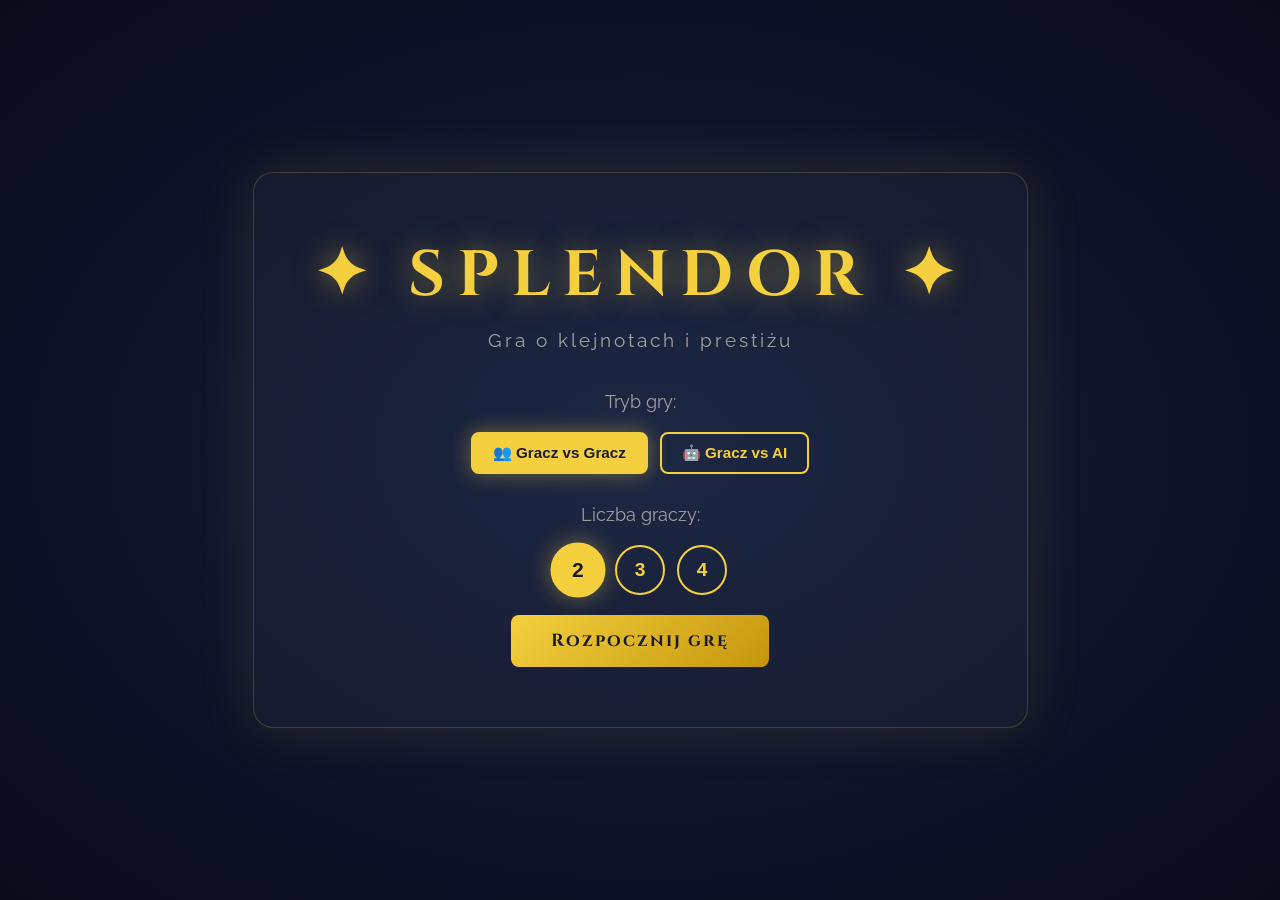
<file: index.html>
<!DOCTYPE html>
<html lang="pl">
<head>
    <meta charset="UTF-8">
    <meta name="viewport" content="width=device-width, initial-scale=1.0, maximum-scale=1.0, user-scalable=no">
    <meta name="apple-mobile-web-app-capable" content="yes">
    <meta name="mobile-web-app-capable" content="yes">
    <title>Splendor - Klon gry planszowej</title>
    <link rel="icon" href="data:image/svg+xml,<svg xmlns='http://www.w3.org/2000/svg' viewBox='0 0 100 100'><text y='.9em' font-size='90'>💎</text></svg>">
    <link rel="stylesheet" href="style.css">
    <link href="https://fonts.googleapis.com/css2?family=Cinzel:wght@400;700;900&family=Raleway:wght@300;400;600;700&display=swap" rel="stylesheet">
</head>
<body>
    <div id="app">
        <!-- Menu startowe -->
        <div id="start-menu" class="screen active">
            <div class="menu-container">
                <h1 class="game-title">✦ SPLENDOR ✦</h1>
                <p class="subtitle">Gra o klejnotach i prestiżu</p>
                <div class="menu-options">
                    <label>Tryb gry:</label>
                    <div class="mode-select">
                        <button class="mode-btn active" data-mode="pvp">👥 Gracz vs Gracz</button>
                        <button class="mode-btn" data-mode="ai">🤖 Gracz vs AI</button>
                    </div>
                    
                    <label>Liczba graczy:</label>
                    <div class="player-select">
                        <button class="player-btn active" data-players="2">2</button>
                        <button class="player-btn" data-players="3">3</button>
                        <button class="player-btn" data-players="4">4</button>
                    </div>
                    
                    <div id="ai-options" class="ai-options hidden">
                        <label>Poziom trudności AI:</label>
                        <div class="difficulty-select">
                            <button class="diff-btn" data-diff="easy">Łatwy</button>
                            <button class="diff-btn active" data-diff="medium">Średni</button>
                            <button class="diff-btn" data-diff="hard">Trudny</button>
                        </div>
                    </div>
                    
                    <button id="start-game" class="btn-primary">Rozpocznij grę</button>
                </div>
            </div>
        </div>

        <!-- Ekran gry -->
        <div id="game-screen" class="screen">
            <div id="game-main">
                <div id="nobles-area">
                    <h3>Szlachcice</h3>
                    <div id="nobles-row"></div>
                </div>

                <div id="game-board">
                    <div id="bank-area">
                        <h3>Bank żetonów</h3>
                        <div id="bank-tokens" class="token-row"></div>
                    </div>

                    <div id="cards-area">
                        <div class="card-tier" id="tier-3">
                            <div class="deck-pile" data-tier="3">
                                <span class="deck-count"></span>
                                <span class="deck-dots">•••</span>
                            </div>
                            <div class="card-row" id="tier-3-cards"></div>
                        </div>
                        <div class="card-tier" id="tier-2">
                            <div class="deck-pile" data-tier="2">
                                <span class="deck-count"></span>
                                <span class="deck-dots">••</span>
                            </div>
                            <div class="card-row" id="tier-2-cards"></div>
                        </div>
                        <div class="card-tier" id="tier-1">
                            <div class="deck-pile" data-tier="1">
                                <span class="deck-count"></span>
                                <span class="deck-dots">•</span>
                            </div>
                            <div class="card-row" id="tier-1-cards"></div>
                        </div>
                    </div>
                </div>

                <div id="players-area">
                </div>
            </div>
        </div>

        <!-- Modal zwrotu żetonów -->
        <div id="return-tokens-modal" class="modal hidden">
            <div class="modal-content">
                <h3>Musisz zwrócić żetony (max 10)</h3>
                <p>Posiadasz <span id="token-count-display">0</span> żetonów. Zwróć <span id="tokens-to-return">0</span>.</p>
                <div id="return-token-options"></div>
                <button id="confirm-return" class="btn-primary" disabled>Potwierdź</button>
            </div>
        </div>

        <!-- Modal końca gry -->
        <div id="game-over-modal" class="modal hidden">
            <div class="modal-content">
                <h2>🏆 Koniec gry!</h2>
                <p id="winner-text"></p>
                <button id="play-again" class="btn-primary">Zagraj ponownie</button>
            </div>
        </div>
    </div>

    <script src="data.js"></script>
    <script src="game.js"></script>
    <script src="ai.js"></script>
    <script src="ui.js"></script>
    <script src="main.js"></script>
</body>
</html>
</file>
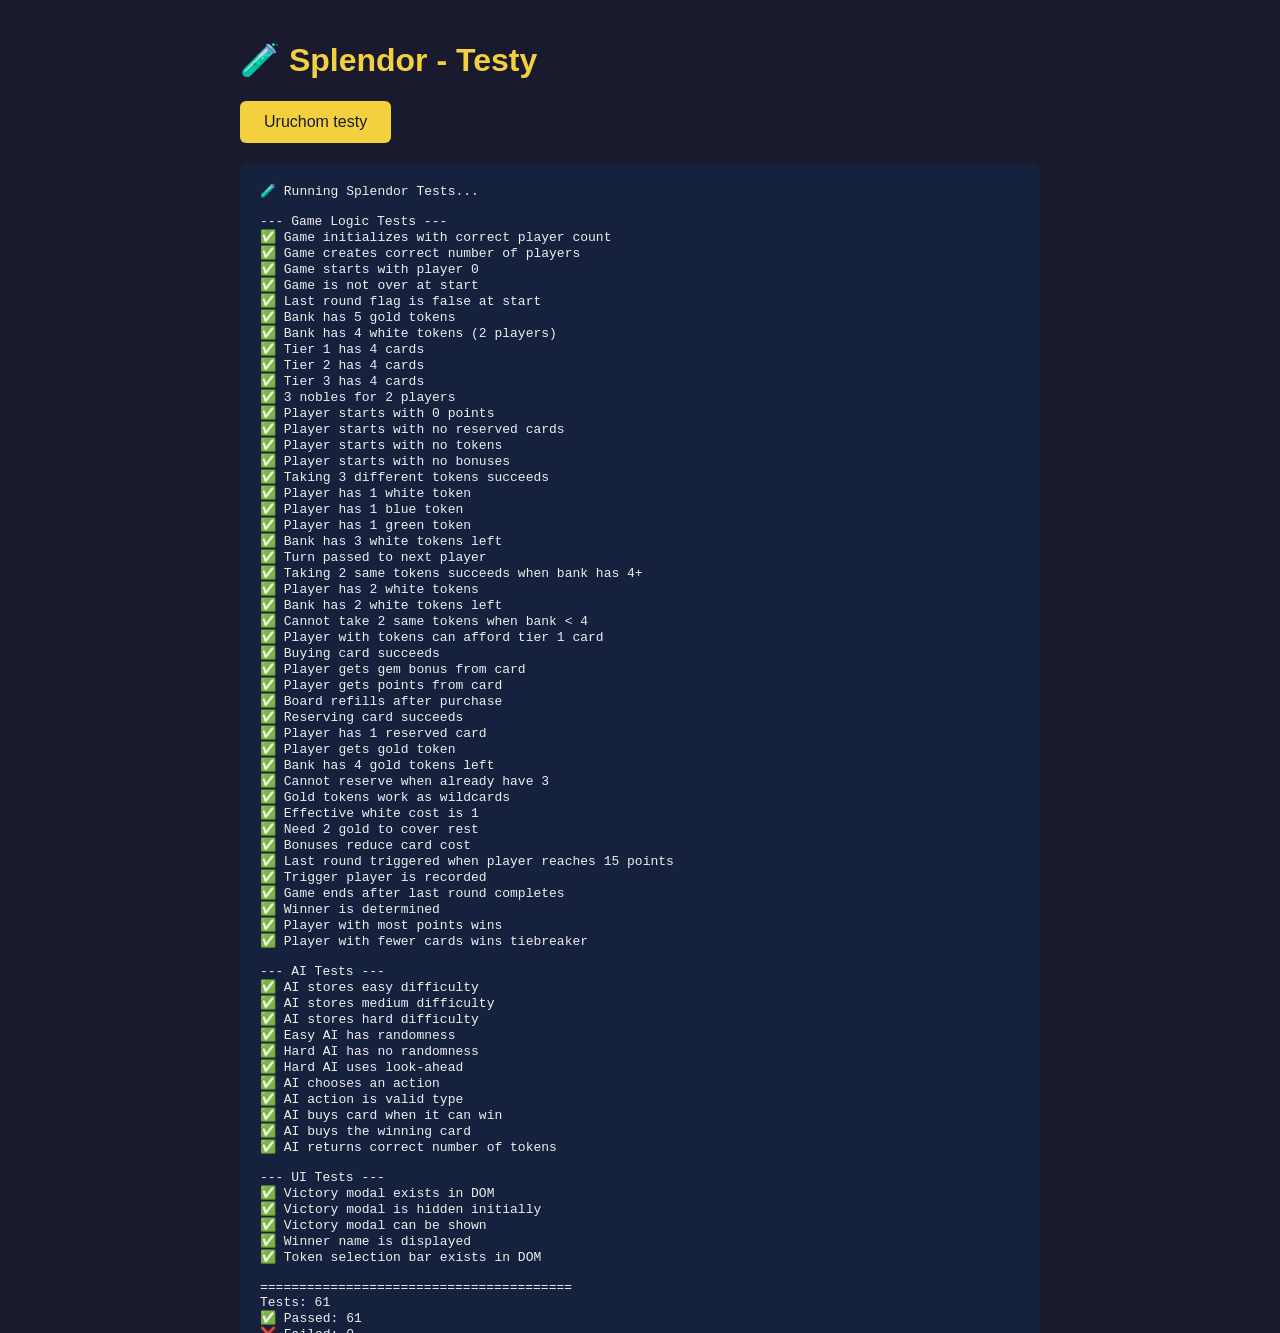
<file: tests.html>
<!DOCTYPE html>
<html lang="pl">
<head>
    <meta charset="UTF-8">
    <meta name="viewport" content="width=device-width, initial-scale=1.0">
    <title>Splendor - Testy</title>
    <style>
        body {
            font-family: 'Segoe UI', sans-serif;
            background: #1a1a2e;
            color: #eee;
            padding: 20px;
            max-width: 800px;
            margin: 0 auto;
        }
        h1 {
            color: #f4d03f;
        }
        #results {
            background: #16213e;
            padding: 20px;
            border-radius: 8px;
            white-space: pre-wrap;
            font-family: monospace;
        }
        button {
            background: #f4d03f;
            color: #1a1a2e;
            border: none;
            padding: 12px 24px;
            font-size: 16px;
            border-radius: 6px;
            cursor: pointer;
            margin-bottom: 20px;
        }
        button:hover {
            background: #f1c40f;
        }
        .hidden { display: none !important; }
    </style>
</head>
<body>
    <h1>🧪 Splendor - Testy</h1>
    <button onclick="runTests()">Uruchom testy</button>
    <div id="results"></div>

    <div id="app" style="display:none;">
        <div id="game-over-modal" class="modal hidden">
            <div class="modal-content">
                <p id="winner-text"></p>
            </div>
        </div>
        <div id="token-selection-bar"></div>
    </div>

    <script src="data.js"></script>
    <script src="game.js"></script>
    <script src="ai.js"></script>
    <script src="tests.js"></script>
    <script>
        const originalLog = console.log;
        const originalError = console.error;
        let output = '';
        
        console.log = function(...args) {
            output += args.join(' ') + '\n';
            originalLog.apply(console, args);
        };
        
        console.error = function(...args) {
            output += args.join(' ') + '\n';
            originalError.apply(console, args);
        };
        
        window.runTests = function() {
            output = '';
            const tests = new SplendorTests();
            tests.runAll();
            document.getElementById('results').textContent = output;
        };
        
        runTests();
    </script>
</body>
</html>
</file>
<file: style.css>
/* ============================================
   SPLENDOR - Arkusz stylów v2 (z animacjami)
   ============================================ */

/* --- Reset & Base --- */
* {
    margin: 0;
    padding: 0;
    box-sizing: border-box;
    -webkit-tap-highlight-color: transparent;
}

html {
    touch-action: manipulation;
}

:root {
    --color-white: #f0e6d3;
    --color-blue: #1a5276;
    --color-green: #1e8449;
    --color-red: #c0392b;
    --color-black: #2c3e50;
    --color-gold: #f4d03f;

    --gem-white: #e8e0d0;
    --gem-blue: #2980b9;
    --gem-green: #27ae60;
    --gem-red: #e74c3c;
    --gem-black: #34495e;
    --gem-gold: #f1c40f;

    --bg-primary: #1a1a2e;
    --bg-secondary: #16213e;
    --bg-card: #0f3460;
    --bg-surface: #1a1a2e;
    --text-primary: #e0e0e0;
    --text-secondary: #a0a0a0;
    --text-accent: #f4d03f;
    --border-color: #333;

    --tier1-color: #2d5016;
    --tier2-color: #4a3010;
    --tier3-color: #1a2a5a;
}

body {
    font-family: 'Raleway', sans-serif;
    background: var(--bg-primary);
    color: var(--text-primary);
    min-height: 100vh;
    overflow-x: hidden;
}

h1, h2, h3 {
    font-family: 'Cinzel', serif;
}

/* --- Screens --- */
.screen {
    display: none;
}
.screen.active {
    display: flex;
}

/* --- Start Menu --- */
#start-menu {
    justify-content: center;
    align-items: center;
    min-height: 100vh;
    background: radial-gradient(ellipse at center, #16213e 0%, #0a0a1a 100%);
}

.menu-container {
    text-align: center;
    padding: 60px;
    border-radius: 20px;
    background: rgba(255,255,255,0.03);
    border: 1px solid rgba(244, 208, 63, 0.2);
    box-shadow: 0 0 60px rgba(244, 208, 63, 0.1);
    animation: menuAppear 0.8s ease-out;
}

@keyframes menuAppear {
    from { opacity: 0; transform: scale(0.9) translateY(30px); }
    to { opacity: 1; transform: scale(1) translateY(0); }
}

.game-title {
    font-size: 4rem;
    color: var(--text-accent);
    text-shadow: 0 0 30px rgba(244, 208, 63, 0.5);
    letter-spacing: 12px;
    margin-bottom: 10px;
    animation: titleGlow 3s ease-in-out infinite;
}

@keyframes titleGlow {
    0%, 100% { text-shadow: 0 0 20px rgba(244,208,63,0.3), 0 0 40px rgba(244,208,63,0.1); }
    50% { text-shadow: 0 0 30px rgba(244,208,63,0.6), 0 0 60px rgba(244,208,63,0.3), 0 0 80px rgba(244,208,63,0.1); }
}

.subtitle {
    color: var(--text-secondary);
    font-size: 1.2rem;
    margin-bottom: 40px;
    letter-spacing: 3px;
}

.menu-options {
    display: flex;
    flex-direction: column;
    align-items: center;
    gap: 20px;
}

.menu-options label {
    font-size: 1.1rem;
    color: var(--text-secondary);
}

.player-select, .mode-select, .difficulty-select {
    display: flex;
    gap: 12px;
    flex-wrap: wrap;
    justify-content: center;
}

.mode-select {
    margin-bottom: 10px;
}

.mode-btn {
    padding: 10px 20px;
    border-radius: 8px;
    border: 2px solid var(--text-accent);
    background: transparent;
    color: var(--text-accent);
    font-size: 0.95rem;
    font-weight: 600;
    cursor: pointer;
    transition: all 0.3s cubic-bezier(0.34, 1.56, 0.64, 1);
}

.mode-btn:hover { transform: scale(1.05); }
.mode-btn.active {
    background: var(--text-accent);
    color: var(--bg-primary);
    box-shadow: 0 0 20px rgba(244,208,63,0.4);
}

.ai-options {
    margin-top: 10px;
    padding: 15px;
    background: rgba(255,255,255,0.05);
    border-radius: 10px;
    border: 1px solid rgba(244, 208, 63, 0.2);
}

.ai-options.hidden {
    display: none;
}

.diff-btn {
    padding: 8px 16px;
    border-radius: 6px;
    border: 2px solid var(--text-secondary);
    background: transparent;
    color: var(--text-secondary);
    font-size: 0.85rem;
    cursor: pointer;
    transition: all 0.3s;
}

.diff-btn:hover { 
    border-color: var(--text-accent);
    color: var(--text-accent);
}

.diff-btn.active {
    background: var(--text-secondary);
    color: var(--bg-primary);
    border-color: var(--text-secondary);
}

.diff-btn.active[data-diff="easy"] {
    background: #27ae60;
    border-color: #27ae60;
}

.diff-btn.active[data-diff="medium"] {
    background: #f39c12;
    border-color: #f39c12;
}

.diff-btn.active[data-diff="hard"] {
    background: #e74c3c;
    border-color: #e74c3c;
}

.player-btn {
    width: 50px;
    height: 50px;
    border-radius: 50%;
    border: 2px solid var(--text-accent);
    background: transparent;
    color: var(--text-accent);
    font-size: 1.2rem;
    font-weight: 700;
    cursor: pointer;
    transition: all 0.3s cubic-bezier(0.34, 1.56, 0.64, 1);
}

.player-btn:hover { transform: scale(1.15); }
.player-btn.active {
    background: var(--text-accent);
    color: var(--bg-primary);
    transform: scale(1.1);
    box-shadow: 0 0 20px rgba(244,208,63,0.4);
}

.btn-primary {
    padding: 14px 40px;
    border: none;
    border-radius: 8px;
    background: linear-gradient(135deg, #f4d03f, #c5960c);
    color: #1a1a2e;
    font-family: 'Cinzel', serif;
    font-size: 1.1rem;
    font-weight: 700;
    cursor: pointer;
    transition: all 0.3s cubic-bezier(0.34, 1.56, 0.64, 1);
    letter-spacing: 2px;
    position: relative;
    overflow: hidden;
}

.btn-primary::after {
    content: '';
    position: absolute;
    top: -50%;
    left: -50%;
    width: 200%;
    height: 200%;
    background: linear-gradient(45deg, transparent 40%, rgba(255,255,255,0.3) 50%, transparent 60%);
    transition: transform 0.6s;
    transform: translateX(-100%);
}

.btn-primary:hover::after {
    transform: translateX(100%);
}

.btn-primary:hover {
    transform: translateY(-2px) scale(1.02);
    box-shadow: 0 4px 20px rgba(244, 208, 63, 0.4);
}

.btn-primary:disabled {
    opacity: 0.5;
    cursor: not-allowed;
    transform: none;
    box-shadow: none;
}

.btn-small {
    padding: 6px 16px;
    border: 1px solid var(--text-accent);
    border-radius: 6px;
    background: transparent;
    color: var(--text-accent);
    font-size: 0.85rem;
    cursor: pointer;
    transition: all 0.3s;
}

.btn-small:hover {
    background: var(--text-accent);
    color: var(--bg-primary);
}

/* --- Game Screen --- */
#game-screen {
    flex-direction: column;
    height: 100vh;
    padding: 20px;
    gap: 20px;
    overflow: hidden;
}

#game-main {
    display: flex;
    flex-direction: row;
    gap: 30px;
    flex: 1;
    justify-content: center;
    align-items: stretch;
    min-height: 0;
}

.hidden {
    display: none !important;
}

/* --- Game Board --- */
#game-board {
    display: flex;
    flex-direction: column;
    gap: clamp(10px, 2vh, 20px);
    flex: 1;
    min-height: 0;
    justify-content: center;
}

/* --- Nobles --- */
#nobles-area {
    display: flex;
    flex-direction: column;
    align-items: center;
    gap: clamp(8px, 1.5vh, 12px);
    min-width: 130px;
    justify-content: center;
}

#nobles-area h3 {
    font-size: 0.9rem;
    color: var(--text-secondary);
    letter-spacing: 2px;
    text-transform: uppercase;
    writing-mode: horizontal-tb;
}

#nobles-row {
    display: flex;
    flex-direction: column;
    gap: clamp(8px, 1.5vh, 12px);
}

#bank-area {
    text-align: center;
}

#bank-area h3 {
    font-size: 1rem;
    color: var(--text-secondary);
    letter-spacing: 2px;
    text-transform: uppercase;
    margin-bottom: 10px;
}

.noble-tile {
    width: clamp(70px, 12vh, 110px);
    height: clamp(70px, 12vh, 110px);
    border-radius: 12px;
    background: linear-gradient(135deg, #4a1942, #2d1b69);
    border: 3px solid #8e44ad;
    display: flex;
    flex-direction: column;
    align-items: center;
    justify-content: center;
    padding: clamp(6px, 1vh, 10px);
    position: relative;
    cursor: default;
    transition: all 0.4s cubic-bezier(0.34, 1.56, 0.64, 1);
    box-shadow: 0 4px 15px rgba(142, 68, 173, 0.3);
}

.noble-tile:hover {
    transform: translateY(-5px) scale(1.05);
    box-shadow: 0 8px 25px rgba(142, 68, 173, 0.6);
}

.noble-tile.noble-claimed {
    animation: nobleClaim 0.8s ease-out forwards;
}

@keyframes nobleClaim {
    0% { transform: scale(1); }
    30% { transform: scale(1.3) rotate(5deg); box-shadow: 0 0 40px rgba(244,208,63,0.8); }
    60% { transform: scale(0.5) rotate(-5deg); opacity: 0.5; }
    100% { transform: scale(0); opacity: 0; }
}

.noble-points {
    font-family: 'Cinzel', serif;
    font-size: clamp(1.2rem, 2vh, 1.8rem);
    font-weight: 900;
    color: var(--text-accent);
    margin-bottom: clamp(3px, 0.5vh, 6px);
}

.noble-requirements {
    display: flex;
    gap: 4px;
    flex-wrap: wrap;
    justify-content: center;
}

.noble-req {
    font-size: 0.75rem;
    font-weight: 700;
    padding: 2px 7px;
    border-radius: 4px;
    color: white;
}

/* --- Bank Tokens --- */
#bank-area {
    text-align: center;
    position: relative;
    padding-bottom: 50px;
}

#bank-tokens {
    display: flex;
    gap: clamp(8px, 1.5vw, 15px);
    justify-content: center;
    flex-wrap: wrap;
}

.bank-token {
    width: clamp(50px, 8vh, 70px);
    height: clamp(50px, 8vh, 70px);
    border-radius: 12px;
    display: flex;
    flex-direction: column;
    align-items: center;
    justify-content: center;
    gap: 2px;
    padding: 6px 4px 4px 4px;
    font-size: clamp(1.1rem, 2vh, 1.6rem);
    font-weight: 900;
    cursor: pointer;
    transition: all 0.3s cubic-bezier(0.34, 1.56, 0.64, 1);
    border: 2px solid rgba(255,255,255,0.15);
    position: relative;
    background: rgba(255,255,255,0.05);
    user-select: none;
    color: var(--text-primary);
}

.bank-token:hover:not(.disabled) {
    transform: scale(1.15) translateY(-4px);
    background: rgba(255,255,255,0.1);
    border-color: rgba(255,255,255,0.3);
}

.bank-token:active:not(.disabled) {
    transform: scale(0.95);
    transition-duration: 0.1s;
}

.bank-token.disabled {
    opacity: 0.3;
    cursor: not-allowed;
    filter: grayscale(0.5);
}

.bank-token.selected {
    transform: scale(1.15) translateY(-4px);
    box-shadow: 0 0 20px var(--text-accent);
    border-color: var(--text-accent);
    background: rgba(244, 208, 63, 0.15);
    animation: tokenBounce 0.4s cubic-bezier(0.34, 1.56, 0.64, 1);
}

@keyframes tokenBounce {
    0% { transform: scale(0.8); }
    50% { transform: scale(1.25) translateY(-8px); }
    100% { transform: scale(1.15) translateY(-4px); }
}

.bank-token[data-color="white"] { }
.bank-token[data-color="blue"] { }
.bank-token[data-color="green"] { }
.bank-token[data-color="red"] { }
.bank-token[data-color="black"] { }
.bank-token[data-color="gold"] { }

.token-gem-icon {
    font-size: clamp(1.6rem, 3.5vh, 2.4rem);
    line-height: 1;
}

/* --- Card Tiers --- */
#cards-area {
    display: flex;
    flex-direction: column;
    gap: clamp(8px, 1.5vh, 12px);
    flex: 1;
    min-height: 0;
}

.card-tier {
    display: flex;
    gap: clamp(8px, 1vw, 12px);
    align-items: center;
    justify-content: center;
    flex: 1;
    min-height: 0;
    max-height: 33%;
}

.deck-pile {
    aspect-ratio: 5 / 7;
    height: 100%;
    border-radius: 12px;
    display: flex;
    flex-direction: column;
    align-items: center;
    justify-content: center;
    cursor: pointer;
    transition: all 0.3s cubic-bezier(0.34, 1.56, 0.64, 1);
    border: 3px solid rgba(255,255,255,0.15);
    position: relative;
    box-shadow: 4px 4px 0 rgba(0,0,0,0.3), 8px 8px 0 rgba(0,0,0,0.15);
    flex-shrink: 0;
}

.deck-pile[data-tier="1"] { background: linear-gradient(135deg, #3d7a1e, var(--tier1-color)); }
.deck-pile[data-tier="2"] { background: linear-gradient(135deg, #7a5a20, var(--tier2-color)); }
.deck-pile[data-tier="3"] { background: linear-gradient(135deg, #3050a0, var(--tier3-color)); }

.deck-pile:hover {
    transform: translateY(-4px) scale(1.03);
    box-shadow: 3px 8px 0 rgba(0,0,0,0.3), 6px 12px 0 rgba(0,0,0,0.15);
}

.deck-count {
    font-family: 'Cinzel', serif;
    font-size: clamp(1.4rem, 3vh, 2.2rem);
    font-weight: 900;
    color: rgba(255,255,255,0.8);
}

.deck-dots {
    font-size: clamp(1.2rem, 2.5vh, 1.8rem);
    color: rgba(255,255,255,0.4);
    letter-spacing: 4px;
}

/* --- Development Cards --- */
.card-row {
    display: flex;
    gap: clamp(8px, 1vw, 12px);
    height: 100%;
}

.dev-card {
    aspect-ratio: 5 / 7;
    height: 100%;
    border-radius: 12px;
    display: flex;
    flex-direction: column;
    padding: clamp(8px, 1.5vh, 12px);
    cursor: pointer;
    transition: all 0.35s cubic-bezier(0.34, 1.56, 0.64, 1);
    border: 3px solid rgba(255,255,255,0.1);
    position: relative;
    overflow: hidden;
    flex-shrink: 0;
}

.dev-card::before {
    content: '';
    position: absolute;
    top: 0;
    left: -100%;
    width: 50%;
    height: 100%;
    background: linear-gradient(90deg, transparent, rgba(255,255,255,0.05), transparent);
    transition: left 0.5s;
}

.dev-card:hover::before {
    left: 150%;
}

.dev-card:hover {
    transform: translateY(-8px) scale(1.03);
    box-shadow: 0 12px 30px rgba(0,0,0,0.5);
    border-color: rgba(244, 208, 63, 0.5);
    z-index: 5;
}

.dev-card.affordable {
    border-color: rgba(46, 204, 113, 0.6);
    box-shadow: 0 0 12px rgba(46, 204, 113, 0.2);
    animation: affordablePulse 2s ease-in-out infinite;
}

@keyframes affordablePulse {
    0%, 100% { box-shadow: 0 0 8px rgba(46,204,113,0.2); }
    50% { box-shadow: 0 0 18px rgba(46,204,113,0.4); }
}

.dev-card.affordable:hover {
    animation: none;
    box-shadow: 0 12px 30px rgba(0,0,0,0.5), 0 0 20px rgba(46,204,113,0.4);
}

.dev-card[data-tier="1"] { background: linear-gradient(180deg, rgba(45,80,22,0.9) 0%, rgba(30,50,15,0.95) 100%); }
.dev-card[data-tier="2"] { background: linear-gradient(180deg, rgba(74,48,16,0.9) 0%, rgba(50,32,10,0.95) 100%); }
.dev-card[data-tier="3"] { background: linear-gradient(180deg, rgba(26,42,90,0.9) 0%, rgba(15,25,60,0.95) 100%); }

/* Card enter animation */
.dev-card.card-enter {
    animation: cardDeal 0.5s cubic-bezier(0.34, 1.56, 0.64, 1) backwards;
}

.dev-card.card-enter:nth-child(1) { animation-delay: 0s; }
.dev-card.card-enter:nth-child(2) { animation-delay: 0.08s; }
.dev-card.card-enter:nth-child(3) { animation-delay: 0.16s; }
.dev-card.card-enter:nth-child(4) { animation-delay: 0.24s; }

@keyframes cardDeal {
    0% { opacity: 0; transform: translateX(-40px) rotateY(90deg) scale(0.7); }
    100% { opacity: 1; transform: translateX(0) rotateY(0) scale(1); }
}

/* Card bought animation */
.dev-card.card-bought {
    animation: cardBought 0.6s ease-out forwards;
    pointer-events: none;
}

@keyframes cardBought {
    0% { transform: scale(1); opacity: 1; }
    30% { transform: scale(1.15); box-shadow: 0 0 40px rgba(244,208,63,0.8); }
    100% { transform: scale(0.3) translateY(100px); opacity: 0; }
}

/* Card reserved animation */
.dev-card.card-reserved {
    animation: cardReserved 0.5s ease-out forwards;
    pointer-events: none;
}

@keyframes cardReserved {
    0% { transform: scale(1); opacity: 1; }
    50% { transform: scale(0.8) rotate(5deg); opacity: 0.7; }
    100% { transform: scale(0.2) translateY(80px); opacity: 0; }
}

.card-header {
    display: flex;
    justify-content: space-between;
    align-items: flex-start;
    margin-bottom: auto;
}

.card-points {
    font-family: 'Cinzel', serif;
    font-size: clamp(1.3rem, 2.5vh, 2rem);
    font-weight: 900;
    color: var(--text-accent);
    text-shadow: 0 0 10px rgba(244, 208, 63, 0.5);
    min-width: 24px;
}

.card-gem-bonus {
    font-size: clamp(1.2rem, 2.5vh, 1.8rem);
    line-height: 1;
}

.card-gem-bonus[data-gem="white"] { }
.card-gem-bonus[data-gem="blue"] { }
.card-gem-bonus[data-gem="green"] { }
.card-gem-bonus[data-gem="red"] { }
.card-gem-bonus[data-gem="black"] { }

.card-cost {
    display: flex;
    flex-direction: column;
    gap: clamp(4px, 0.8vh, 8px);
    margin-top: auto;
}

.cost-item {
    display: flex;
    align-items: center;
    gap: clamp(6px, 1vh, 10px);
    font-size: clamp(1rem, 2vh, 1.4rem);
    font-weight: 700;
}

.cost-gem {
    font-size: clamp(1.2rem, 2.5vh, 1.8rem);
    line-height: 1;
}

.cost-gem[data-gem="white"] { }
.cost-gem[data-gem="blue"] { }
.cost-gem[data-gem="green"] { }
.cost-gem[data-gem="red"] { }
.cost-gem[data-gem="black"] { }

/* --- Card action popup --- */
.card-actions {
    position: absolute;
    top: 0;
    left: 0;
    right: 0;
    bottom: 0;
    background: rgba(0,0,0,0.85);
    backdrop-filter: blur(2px);
    display: flex;
    flex-direction: column;
    align-items: center;
    justify-content: center;
    gap: 8px;
    border-radius: 8px;
    opacity: 0;
    pointer-events: none;
    transition: opacity 0.25s;
    transform: scale(1);
}

.dev-card.show-actions .card-actions {
    opacity: 1;
    pointer-events: all;
}

.card-action-btn {
    padding: 8px 16px;
    border: 1px solid var(--text-accent);
    border-radius: 6px;
    background: transparent;
    color: var(--text-accent);
    font-size: 0.8rem;
    cursor: pointer;
    transition: all 0.25s cubic-bezier(0.34, 1.56, 0.64, 1);
    font-weight: 600;
    letter-spacing: 0.5px;
}

.card-action-btn:hover {
    background: var(--text-accent);
    color: var(--bg-primary);
    transform: scale(1.08);
    box-shadow: 0 0 15px rgba(244,208,63,0.4);
}

.card-action-btn:disabled {
    opacity: 0.25;
    cursor: not-allowed;
}

.card-action-btn:disabled:hover {
    background: transparent;
    color: var(--text-accent);
    transform: none;
    box-shadow: none;
}

/* --- Keyboard focus visibility (custom div-based controls + real buttons) --- */
.bank-token:focus-visible,
.dev-card:focus-visible,
.deck-pile:focus-visible,
.reserved-mini-card:focus-visible,
button:focus-visible,
.mode-btn:focus-visible,
.player-btn:focus-visible,
.diff-btn:focus-visible {
    outline: 3px solid var(--text-accent);
    outline-offset: 2px;
    border-radius: 8px;
}

/* --- Players Area --- */
#players-area {
    display: grid;
    grid-template-columns: repeat(2, 1fr);
    grid-template-rows: 1fr 1fr;
    gap: 16px;
    padding: 10px 0;
    min-width: 560px;
    max-width: 640px;
    align-items: stretch;
}

/* 2 players: single column */
#players-area:has(.player-panel:nth-child(2):last-child) {
    grid-template-columns: 1fr;
    min-width: 280px;
    max-width: 320px;
}

.player-panel {
    flex: none;
    min-width: 260px;
    padding: 16px 20px;
    border-radius: 12px;
    background: var(--bg-secondary);
    border: 2px solid var(--border-color);
    transition: all 0.5s cubic-bezier(0.34, 1.56, 0.64, 1);
    position: relative;
    overflow: hidden;
}

.player-panel::before {
    content: '';
    position: absolute;
    top: 0;
    left: 0;
    right: 0;
    height: 3px;
    background: transparent;
    transition: background 0.5s;
}

.player-panel.active {
    border-color: var(--text-accent);
    box-shadow: 0 0 25px rgba(244, 208, 63, 0.2);
    transform: translateY(-3px);
    animation: activePulse 2.5s ease-in-out infinite;
}

.player-panel.active::before {
    background: linear-gradient(90deg, transparent, var(--text-accent), transparent);
    animation: activeBar 2s ease-in-out infinite;
}

@keyframes activePulse {
    0%, 100% { box-shadow: 0 0 15px rgba(244, 208, 63, 0.15); }
    50% { box-shadow: 0 0 30px rgba(244, 208, 63, 0.3); }
}

@keyframes activeBar {
    0%, 100% { opacity: 0.5; }
    50% { opacity: 1; }
}

/* Score change animation */
.player-panel.score-changed .player-score {
    animation: scoreUp 0.6s cubic-bezier(0.34, 1.56, 0.64, 1);
}

@keyframes scoreUp {
    0% { transform: scale(1); }
    40% { transform: scale(1.5); color: #2ecc71; }
    100% { transform: scale(1); }
}

/* Token change highlight */
.player-panel.tokens-changed .player-resources {
    animation: tokensFlash 0.5s ease-out;
}

@keyframes tokensFlash {
    0% { background: rgba(244,208,63,0.2); border-radius: 6px; }
    100% { background: transparent; }
}

.player-header {
    display: flex;
    justify-content: space-between;
    align-items: center;
    margin-bottom: 12px;
    padding-bottom: 10px;
    border-bottom: 1px solid var(--border-color);
}

.player-name {
    font-family: 'Cinzel', serif;
    font-weight: 700;
    font-size: 1.1rem;
}

.player-score {
    font-family: 'Cinzel', serif;
    font-size: 1.6rem;
    font-weight: 900;
    color: var(--text-accent);
    transition: transform 0.3s;
}

.player-resources {
    display: flex;
    flex-direction: row;
    flex-wrap: wrap;
    gap: 8px;
    padding: 4px 0;
    transition: background 0.5s;
}

.player-resource-row {
    display: flex;
    flex-direction: column;
    align-items: center;
    gap: 2px;
    font-size: 0.85rem;
    min-width: 36px;
}

.player-gem-indicator {
    font-size: 1.3rem;
    line-height: 1;
    transition: transform 0.3s;
}

.player-gem-indicator[data-gem="white"] { }
.player-gem-indicator[data-gem="blue"] { }
.player-gem-indicator[data-gem="green"] { }
.player-gem-indicator[data-gem="red"] { }
.player-gem-indicator[data-gem="black"] { }
.player-gem-indicator[data-gem="gold"] { }

.resource-counts {
    font-weight: 700;
    text-align: center;
    font-size: 0.9rem;
}

.resource-bonuses {
    color: var(--text-accent);
    font-weight: 600;
    font-size: 0.8rem;
    margin-left: 2px;
}

.player-reserved {
    margin-top: 10px;
    padding-top: 10px;
    border-top: 1px solid var(--border-color);
}

.player-reserved-label {
    font-size: 0.85rem;
    color: var(--text-secondary);
    margin-bottom: 6px;
}

.reserved-cards {
    display: flex;
    gap: 6px;
}

.player-token-count {
    font-size: 0.85rem;
    color: var(--text-secondary);
    margin-top: 8px;
    padding-top: 8px;
    border-top: 1px solid var(--border-color);
}

.reserved-mini-card {
    width: 38px;
    height: 52px;
    border-radius: 5px;
    border: 2px solid rgba(255,255,255,0.2);
    display: flex;
    align-items: center;
    justify-content: center;
    font-size: 0.75rem;
    cursor: pointer;
    transition: all 0.3s cubic-bezier(0.34, 1.56, 0.64, 1);
}

.reserved-mini-card:hover {
    border-color: var(--text-accent);
    transform: scale(1.15) translateY(-3px);
    box-shadow: 0 4px 12px rgba(0,0,0,0.4);
}

.reserved-mini-card[data-tier="1"] { background: var(--tier1-color); }
.reserved-mini-card[data-tier="2"] { background: var(--tier2-color); }
.reserved-mini-card[data-tier="3"] { background: var(--tier3-color); }

.player-nobles {
    margin-top: 6px;
    display: flex;
    gap: 5px;
}

.player-noble-mini {
    width: 32px;
    height: 32px;
    border-radius: 5px;
    background: linear-gradient(135deg, #4a1942, #2d1b69);
    border: 2px solid #8e44ad;
    display: flex;
    align-items: center;
    justify-content: center;
    font-size: 0.8rem;
    font-weight: 900;
    color: var(--text-accent);
}

/* --- Modal --- */
.modal {
    position: fixed;
    top: 0;
    left: 0;
    right: 0;
    bottom: 0;
    background: rgba(0,0,0,0);
    display: flex;
    align-items: center;
    justify-content: center;
    z-index: 300;
    animation: modalBgIn 0.3s ease-out forwards;
}

@keyframes modalBgIn {
    to { background: rgba(0,0,0,0.7); }
}

.modal-content {
    background: var(--bg-secondary);
    border: 2px solid var(--text-accent);
    border-radius: 16px;
    padding: 30px;
    text-align: center;
    max-width: 400px;
    box-shadow: 0 0 60px rgba(244, 208, 63, 0.3);
    animation: modalContentIn 0.4s cubic-bezier(0.34, 1.56, 0.64, 1);
}

@keyframes modalContentIn {
    from { opacity: 0; transform: scale(0.7) translateY(30px); }
    to { opacity: 1; transform: scale(1) translateY(0); }
}

.modal-content h2, .modal-content h3 {
    margin-bottom: 16px;
    color: var(--text-accent);
}

.modal-content p {
    margin-bottom: 16px;
    color: var(--text-secondary);
}

#return-token-options {
    display: flex;
    gap: 10px;
    justify-content: center;
    flex-wrap: wrap;
    margin-bottom: 20px;
}

.return-token-btn {
    width: 50px;
    height: 50px;
    border-radius: 50%;
    border: 2px solid rgba(255,255,255,0.2);
    display: flex;
    flex-direction: column;
    align-items: center;
    justify-content: center;
    cursor: pointer;
    transition: all 0.3s cubic-bezier(0.34, 1.56, 0.64, 1);
    font-weight: 700;
    font-size: 1rem;
}

.return-token-btn:hover {
    transform: scale(1.15);
    border-color: var(--text-accent);
    box-shadow: 0 0 15px rgba(244,208,63,0.3);
}

.return-token-btn[data-color="white"] { background: var(--gem-white); color: #555; }
.return-token-btn[data-color="blue"] { background: var(--gem-blue); color: white; }
.return-token-btn[data-color="green"] { background: var(--gem-green); color: white; }
.return-token-btn[data-color="red"] { background: var(--gem-red); color: white; }
.return-token-btn[data-color="black"] { background: var(--gem-black); color: white; }
.return-token-btn[data-color="gold"] { background: var(--gem-gold); color: #4a3010; }

.return-count {
    font-size: 0.6rem;
}

/* --- Token selection info --- */
#token-selection-bar {
    position: absolute;
    bottom: 0;
    left: 50%;
    transform: translateX(-50%);
    display: flex;
    align-items: center;
    justify-content: center;
    gap: 10px;
    padding: 8px 16px;
    background: rgba(244, 208, 63, 0.1);
    border: 1px solid var(--text-accent);
    border-radius: 8px;
    animation: barFadeIn 0.3s ease-out;
    white-space: nowrap;
}

@keyframes barFadeIn {
    from { opacity: 0; }
    to { opacity: 1; }
}

.selected-token-display {
    display: flex;
    gap: 5px;
}

.selected-token-mini {
    width: 28px;
    height: 28px;
    border-radius: 50%;
    border: 2px solid rgba(255,255,255,0.4);
    cursor: pointer;
    transition: all 0.2s;
    animation: miniTokenPop 0.3s cubic-bezier(0.34, 1.56, 0.64, 1);
}

.selected-token-mini:hover {
    transform: scale(1.15);
    border-color: #e74c3c;
    box-shadow: 0 0 10px rgba(231, 76, 60, 0.5);
}

@keyframes miniTokenPop {
    from { transform: scale(0); }
    to { transform: scale(1); }
}

.selected-token-mini[data-color="white"] { background: var(--gem-white); }
.selected-token-mini[data-color="blue"] { background: var(--gem-blue); }
.selected-token-mini[data-color="green"] { background: var(--gem-green); }
.selected-token-mini[data-color="red"] { background: var(--gem-red); }
.selected-token-mini[data-color="black"] { background: var(--gem-black); }

#confirm-tokens {
    padding: 5px 14px;
    border: none;
    border-radius: 5px;
    background: var(--gem-green);
    color: white;
    font-weight: 700;
    cursor: pointer;
    font-size: 0.8rem;
    transition: all 0.3s;
}

#confirm-tokens:hover { transform: scale(1.05); box-shadow: 0 0 12px rgba(46,204,113,0.4); }
#confirm-tokens:disabled { opacity: 0.4; cursor: not-allowed; transform: none; box-shadow: none; }

/* --- Toast notifications --- */
#toast-container {
    position: fixed;
    bottom: 24px;
    left: 50%;
    transform: translateX(-50%);
    z-index: 200;
    display: flex;
    flex-direction: column-reverse;
    align-items: center;
    gap: 8px;
    pointer-events: none;
}

.toast {
    padding: 10px 24px;
    border-radius: 10px;
    font-weight: 600;
    font-size: 0.9rem;
    text-align: center;
    pointer-events: none;
    white-space: nowrap;
    animation: toastIn 0.4s cubic-bezier(0.34, 1.56, 0.64, 1), toastOut 0.4s ease-in 2s forwards;
    box-shadow: 0 4px 20px rgba(0,0,0,0.5);
}

.toast-info {
    background: linear-gradient(135deg, #1a5276, #0f3460);
    color: #85c1e9;
    border: 1px solid #2980b9;
}

.toast-success {
    background: linear-gradient(135deg, #1e8449, #145a32);
    color: #82e0aa;
    border: 1px solid #27ae60;
}

.toast-warning {
    background: linear-gradient(135deg, #7d6608, #4a3f08);
    color: #f9e79f;
    border: 1px solid #f4d03f;
}

.toast-noble {
    background: linear-gradient(135deg, #6c3483, #4a1942);
    color: #d2b4de;
    border: 1px solid #8e44ad;
    font-size: 1rem;
}

.toast-error {
    background: linear-gradient(135deg, #922b21, #641e16);
    color: #f5b7b1;
    border: 1px solid #e74c3c;
}

@keyframes toastIn {
    from { opacity: 0; transform: translateY(20px) scale(0.8); }
    to { opacity: 1; transform: translateY(0) scale(1); }
}

@keyframes toastOut {
    from { opacity: 1; transform: translateY(0) scale(1); }
    to { opacity: 0; transform: translateY(20px) scale(0.8); }
}

/* --- Floating particles (buy effect) --- */
.particle {
    position: fixed;
    pointer-events: none;
    z-index: 150;
    font-size: 1.2rem;
    animation: particleFly 0.8s ease-out forwards;
}

@keyframes particleFly {
    0% { opacity: 1; transform: translate(0, 0) scale(1); }
    100% { opacity: 0; transform: translate(var(--px), var(--py)) scale(0.3) rotate(180deg); }
}

/* --- Flying token animation --- */
.flying-token {
    position: fixed;
    width: 30px;
    height: 30px;
    border-radius: 50%;
    z-index: 150;
    pointer-events: none;
    display: flex;
    align-items: center;
    justify-content: center;
    font-size: 0.7rem;
    font-weight: 900;
    border: 2px solid rgba(255,255,255,0.4);
    box-shadow: 0 2px 10px rgba(0,0,0,0.5);
    animation: flyToken var(--duration, 0.5s) cubic-bezier(0.25, 0.46, 0.45, 0.94) forwards;
}

.flying-token[data-color="white"] { background: linear-gradient(135deg, #f5f0e8, #d4cbbf); color: #2c3e50; }
.flying-token[data-color="blue"] { background: linear-gradient(135deg, #4facfe, #1a5276); color: white; }
.flying-token[data-color="green"] { background: linear-gradient(135deg, #38ef7d, #1e8449); color: white; }
.flying-token[data-color="red"] { background: linear-gradient(135deg, #ff6b6b, #922b21); color: white; }
.flying-token[data-color="black"] { background: linear-gradient(135deg, #636e72, #1c2833); color: white; }
.flying-token[data-color="gold"] { background: linear-gradient(135deg, #ffeaa7, #c5960c); color: #4a3010; }

@keyframes flyToken {
    0% {
        left: var(--fromX);
        top: var(--fromY);
        opacity: 1;
        transform: scale(1.2);
    }
    80% {
        opacity: 1;
    }
    100% {
        left: var(--toX);
        top: var(--toY);
        opacity: 0.4;
        transform: scale(0.6);
    }
}

/* --- Turn transition overlay --- */
.turn-flash {
    position: fixed;
    top: 0; left: 0; right: 0; bottom: 0;
    pointer-events: none;
    z-index: 90;
    animation: turnFlash 0.4s ease-out forwards;
}

@keyframes turnFlash {
    0% { background: rgba(244,208,63,0.08); }
    100% { background: transparent; }
}

/* --- Game over confetti --- */
.confetti {
    position: fixed;
    pointer-events: none;
    z-index: 200;
    font-size: 1.5rem;
    animation: confettiFall var(--duration, 3s) linear forwards;
}

@keyframes confettiFall {
    0% {
        top: -5%;
        opacity: 1;
        transform: rotate(0deg) translateX(0);
    }
    100% {
        top: 105%;
        opacity: 0.3;
        transform: rotate(var(--rot, 720deg)) translateX(var(--drift, 50px));
    }
}

/* --- Scrollbar --- */
::-webkit-scrollbar { width: 6px; height: 6px; }
::-webkit-scrollbar-track { background: var(--bg-primary); }
::-webkit-scrollbar-thumb { background: var(--border-color); border-radius: 3px; }

/* --- Responsive --- */
/* Cards and tokens now use clamp() for fluid scaling based on viewport height */

@media (max-width: 1200px) {
    #players-area { min-width: 480px; max-width: 560px; }
    #players-area:has(.player-panel:nth-child(2):last-child) { min-width: 240px; max-width: 280px; }
    .player-panel { min-width: 220px; padding: 12px 16px; }
}

@media (max-width: 1000px) {
    #game-main { flex-direction: column; align-items: center; }
    #nobles-area {
        flex-direction: row;
        min-width: auto;
    }
    #nobles-area h3 {
        writing-mode: horizontal-tb;
    }
    #nobles-row {
        flex-direction: row;
    }
    #players-area {
        grid-template-columns: repeat(2, 1fr);
        min-width: auto;
        max-width: 760px;
        width: 100%;
        align-self: stretch;
        margin: 0 auto;
        justify-content: center;
    }
    #players-area:has(.player-panel:nth-child(2):last-child) {
        grid-template-columns: 1fr 1fr;
        min-width: auto;
        max-width: 760px;
        width: 100%;
    }
    .player-panel { min-width: 200px; flex: 1; max-width: 300px; }

    /* In the stacked (column) layout the board no longer needs to be squeezed
       into the viewport height. Let the page grow naturally and scroll, and let
       cards size to their content width-first so the cost list is never clipped. */
    #game-screen {
        height: auto;
        min-height: 100vh;
        overflow-y: auto;
    }
    #game-board { justify-content: flex-start; }
    .card-tier { max-height: none; height: auto; }
    .card-row { height: auto; }
    .dev-card {
        aspect-ratio: auto;
        flex: 1 1 0;
        min-width: 0;
        height: auto;
        min-height: 130px;
    }
    .deck-pile {
        aspect-ratio: auto;
        height: auto;
        align-self: stretch;
        width: clamp(48px, 8vw, 70px);
        min-width: 48px;
        flex: 0 0 auto;
    }

    /* Player header: keep the name and score on one line without overlapping. */
    .player-header { gap: 8px; }
    .player-name {
        min-width: 0;
        overflow: hidden;
        text-overflow: ellipsis;
        white-space: nowrap;
    }
    .player-score { flex-shrink: 0; white-space: nowrap; font-size: 1.25rem; }
}

@media (max-width: 900px) {
    .game-title { font-size: 2.5rem; letter-spacing: 6px; }
    .player-panel { min-width: 160px; }
}

/* Height-based adjustments for short screens */
@media (max-height: 700px) {
    #game-screen { padding: 10px; gap: 10px; }
    #bank-area h3 { margin-bottom: 5px; font-size: 0.85rem; }
}

/* ============================================
   MOBILE STYLES
   ============================================ */
@media (max-width: 768px) {
    /* Game screen - enable scrolling */
    #game-screen {
        height: 100vh;
        height: 100dvh;
        padding: 10px;
        gap: 8px;
        overflow: hidden;
        display: flex;
        flex-direction: column;
    }

    #game-main {
        flex-direction: column;
        gap: 8px;
        align-items: stretch;
        flex: 1;
        min-height: 0;
        overflow: hidden;
    }

    /* Game board */
    #game-board {
        gap: 8px;
        flex: 1;
        min-height: 0;
        display: flex;
        flex-direction: column;
    }

    /* Bank area */
    #bank-area {
        padding-bottom: 45px;
        flex-shrink: 0;
    }

    #bank-area h3 {
        font-size: 0.85rem;
        margin-bottom: 8px;
    }

    #bank-tokens {
        gap: 8px;
    }

    .bank-token {
        width: 48px;
        height: 48px;
        padding: 4px;
    }

    .token-gem-icon {
        font-size: 1.4rem;
    }

    #token-selection-bar {
        padding: 6px 12px;
        gap: 8px;
    }

    /* Nobles area */
    #nobles-area {
        flex-direction: row;
        min-width: auto;
        flex-wrap: wrap;
        justify-content: center;
        flex-shrink: 0;
    }

    #nobles-area h3 {
        width: 100%;
        text-align: center;
        writing-mode: horizontal-tb;
        font-size: 0.8rem;
    }

    #nobles-row {
        flex-direction: row;
        flex-wrap: wrap;
        justify-content: center;
    }

    .noble-tile {
        width: 60px;
        height: 60px;
        padding: 4px;
    }

    .noble-points {
        font-size: 1rem;
    }

    .noble-req {
        font-size: 0.6rem;
        padding: 1px 4px;
    }

    /* Cards area */
    #cards-area {
        gap: 4px;
        flex: 1;
        min-height: 0;
    }

    .card-tier {
        gap: 3px;
        max-height: none;
        flex: 1;
        min-height: 0;
    }

    .card-row {
        gap: 3px;
        flex: 1;
    }

    .deck-pile {
        border-radius: 8px;
        border-width: 2px;
        max-height: none;
        height: 100%;
        aspect-ratio: auto;
        flex: 0 0 auto;
        min-width: 40px;
        width: 40px;
    }

    .dev-card {
        border-radius: 8px;
        border-width: 2px;
        max-height: none;
        height: 100%;
        aspect-ratio: auto;
        flex: 1;
        min-width: 0;
    }

    .dev-card {
        padding: 5px;
    }

    .deck-pile .deck-count {
        font-size: 1rem;
    }

    .card-points {
        font-size: 1rem;
        min-width: 16px;
    }

    .card-gem-bonus {
        font-size: 0.9rem;
    }

    .card-cost {
        gap: 1px;
    }

    .cost-item {
        font-size: 0.9rem;
        gap: 3px;
    }

    .cost-gem {
        font-size: 1rem;
    }

    .deck-count {
        font-size: 1.1rem;
    }

    .deck-dots {
        font-size: 0.9rem;
    }

    /* Card actions popup — drop the emoji and tighten so the label fits a
       narrow card without being clipped by the card's overflow:hidden. */
    .card-actions {
        padding: 5px;
        gap: 6px;
    }
    .card-action-btn {
        width: 100%;
        max-width: 100%;
        box-sizing: border-box;
        padding: 9px 4px;
        font-size: 0.7rem;
        letter-spacing: 0;
        white-space: nowrap;
    }
    .card-action-btn .btn-icon {
        display: none;
    }

    /* Players area */
    #players-area {
        grid-template-columns: 1fr;
        gap: 6px;
        min-width: auto;
        max-width: none;
        padding: 4px 0;
        flex-shrink: 0;
    }

    #players-area:has(.player-panel:nth-child(2):last-child) {
        grid-template-columns: 1fr;
    }

    .player-panel {
        min-width: auto;
        width: 100%;
        padding: 8px 10px;
        border-radius: 8px;
    }

    .player-panel.active {
        transform: none;
    }

    .player-header {
        margin-bottom: 6px;
        padding-bottom: 4px;
    }

    .player-name {
        font-size: 0.8rem;
    }

    .player-score {
        font-size: 1rem;
    }

    .player-resources {
        gap: 4px;
        justify-content: center;
    }

    .player-resource-row {
        gap: 1px;
        min-width: 28px;
    }

    .player-gem-indicator {
        font-size: 0.9rem;
    }

    .resource-counts {
        font-size: 0.7rem;
    }

    .resource-bonuses {
        font-size: 0.6rem;
    }

    .player-token-count {
        font-size: 0.65rem;
        margin-top: 4px;
        padding-top: 4px;
    }

    .player-reserved {
        margin-top: 4px;
        padding-top: 4px;
    }

    .player-reserved-label {
        font-size: 0.65rem;
    }

    .reserved-mini-card {
        width: 26px;
        height: 36px;
        font-size: 0.55rem;
    }

    .player-noble-mini {
        width: 22px;
        height: 22px;
        font-size: 0.6rem;
    }

    /* Start menu */
    .menu-container {
        padding: 30px 20px;
        margin: 10px;
        max-width: calc(100vw - 20px);
    }

    .game-title {
        font-size: 2rem;
        letter-spacing: 4px;
    }

    .subtitle {
        font-size: 1rem;
        margin-bottom: 25px;
    }

    .menu-options {
        gap: 15px;
    }

    .player-btn {
        width: 44px;
        height: 44px;
        font-size: 1.1rem;
    }

    .mode-btn {
        padding: 8px 14px;
        font-size: 0.85rem;
    }

    .diff-btn {
        padding: 6px 12px;
        font-size: 0.8rem;
    }

    .btn-primary {
        padding: 12px 30px;
        font-size: 1rem;
    }

    /* Modals */
    .modal-content {
        margin: 15px;
        padding: 20px;
        max-width: calc(100vw - 30px);
    }

    .modal-content h2 {
        font-size: 1.4rem;
    }

    .modal-content h3 {
        font-size: 1.1rem;
    }

    .return-token-btn {
        width: 44px;
        height: 44px;
        font-size: 0.9rem;
    }

    /* Toast */
    #toast-container {
        bottom: 10px;
        left: 10px;
        right: 10px;
        transform: none;
    }

    .toast {
        font-size: 0.8rem;
        padding: 8px 16px;
    }
}

/* Extra small screens */
@media (max-width: 480px) {
    #game-screen {
        padding: 4px;
    }

    .bank-token {
        width: 38px;
        height: 38px;
    }

    .token-gem-icon {
        font-size: 1.1rem;
    }

    .noble-tile {
        width: 46px;
        height: 46px;
    }

    .noble-points {
        font-size: 0.85rem;
    }

    .card-tier {
        gap: 3px;
    }

    .dev-card {
        padding: 4px;
    }

    .card-action-btn {
        font-size: 0.64rem;
        padding: 9px 2px;
    }

    .card-points {
        font-size: 0.9rem;
    }

    .card-gem-bonus {
        font-size: 0.8rem;
    }

    .cost-item {
        font-size: 0.65rem;
        gap: 2px;
    }

    .cost-gem {
        font-size: 0.7rem;
    }

    #players-area {
        gap: 4px;
    }

    .player-panel {
        padding: 6px 8px;
    }

    .player-name {
        font-size: 0.7rem;
    }

    .player-score {
        font-size: 0.9rem;
    }

    .player-gem-indicator {
        font-size: 0.8rem;
    }

    .resource-counts {
        font-size: 0.6rem;
    }

    .resource-bonuses {
        font-size: 0.55rem;
    }

    .game-title {
        font-size: 1.6rem;
        letter-spacing: 2px;
    }

    .subtitle {
        font-size: 0.85rem;
        letter-spacing: 1px;
    }
}

/* --- Reserved card tooltip on hover --- */
.reserved-card-tooltip {
    position: fixed;
    z-index: 50;
    background: var(--bg-secondary);
    border: 2px solid var(--text-accent);
    border-radius: 10px;
    padding: 0;
    box-shadow: 0 8px 30px rgba(0,0,0,0.6);
    animation: tooltipPop 0.25s cubic-bezier(0.34, 1.56, 0.64, 1);
}

@keyframes tooltipPop {
    from { opacity: 0; transform: scale(0.7); }
    to { opacity: 1; transform: scale(1); }
}
</file>
